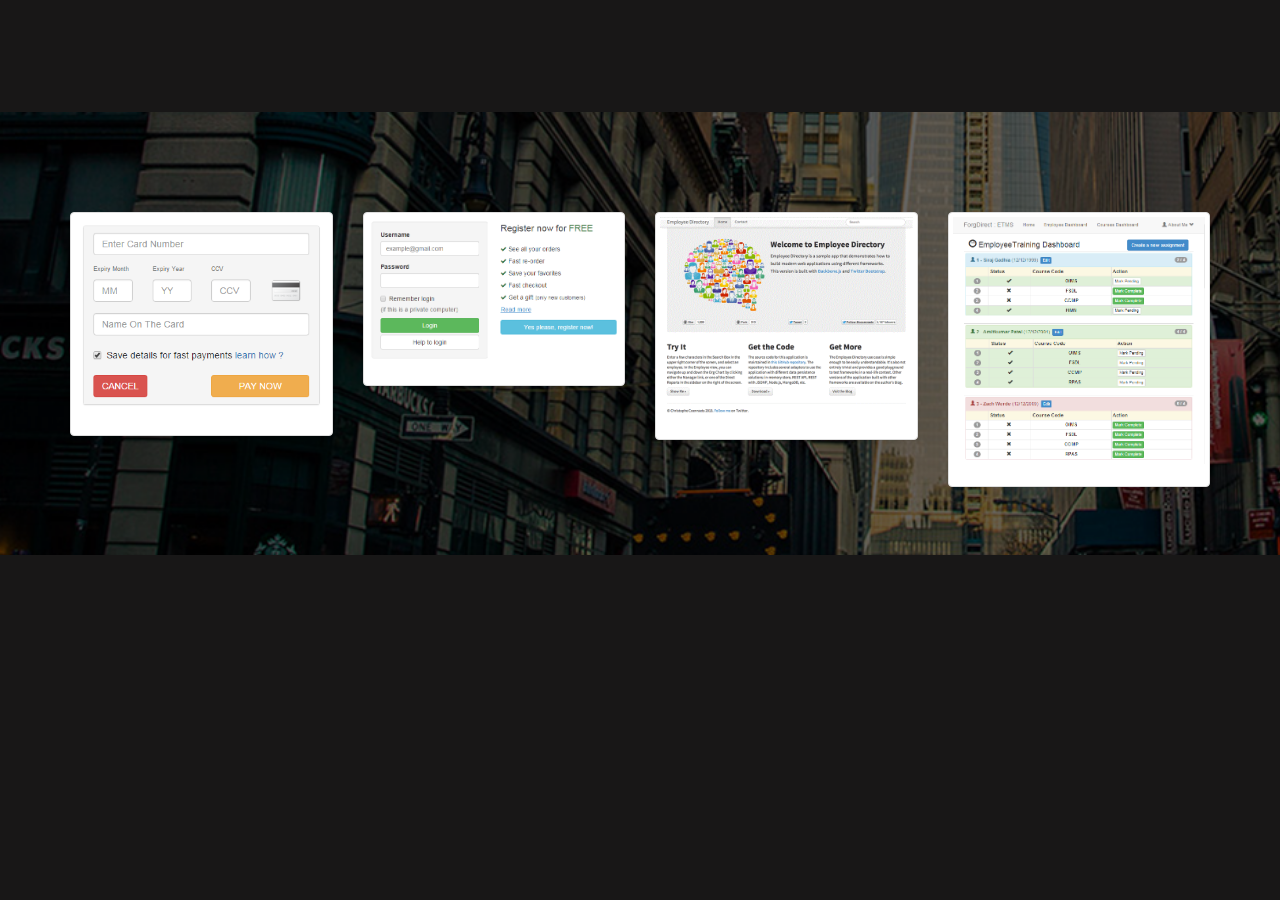
<file: index.html>
<!DOCTYPE html>
<html lang="en">
  <head>
    <meta charset="utf-8">
    <meta http-equiv="X-UA-Compatible" content="IE=edge">
    <meta name="viewport" content="width=device-width, initial-scale=1">
    <title>Bootstrap 101 Template</title>
    <link href="asset/css/bootstrap.min.css" rel="stylesheet">
    <link href="asset/css/bootstrap-theme.min.css" rel="stylesheet">
    <link href="asset/css/custom.css" rel="stylesheet">
    <style type="text/css">
	body{background-color:#181717}
	.jumbotron{
	margin-top: 8em;
background-image: url(asset/images/design.png);
background-repeat: no-repeat;
background-size: cover;
padding-top: 100px;background-color: #181717;
}</style>
  </head>
  <body>
    <!-- ==================================================================================== -->
    <!-- ==================================================================================== -->
    <!-- ==================================================================================== -->
    <!-- ==================================================================================== -->
    <!-- what is cutomers say -->
    <section class=" jumbotron Assignment-section text-center clearfix">
      <div class="container">
        <div class="row">
          <div class="col-sm-3">
            <a href="cart.html" target="blank">
            <div class="thumbnail">
              <img src="asset/images/1.png" class="img-responsive">
              <div class="caption">
              </div>
            </div>
            </a>
          </div>
          <!-- ============= -->
          <div class="col-sm-3">
            <a href="registration.html" target="blank">
            <div class="thumbnail">
              <img src="asset/images/2.png" class="img-responsive">
              <div class="caption">
              </div>
            </div>
            </a>
          </div>
          <!-- ============= -->
          <div class="col-sm-3">
            <a href="page.html" target="blank">
            <div class="thumbnail">
              <img src="asset/images/3.gif" class="img-responsive">
              <div class="caption">
              </div>
            </div>
            </a>
          </div>
          <!-- ============= -->
          <div class="col-sm-3">
            <a href="table.html" target="blank">
            <div class="thumbnail">
              <img src="asset/images/4.png" class="img-responsive">
              <div class="caption">
              </div>
            </div>
            </a>
          </div>
          <!-- ============= -->
        </div>
      </div>

    </section>







    <script src="asset/js/jquery.min.js"></script>
    <script src="asset/js/bootstrap.min.js"></script>
  </body>
</html>
</file>
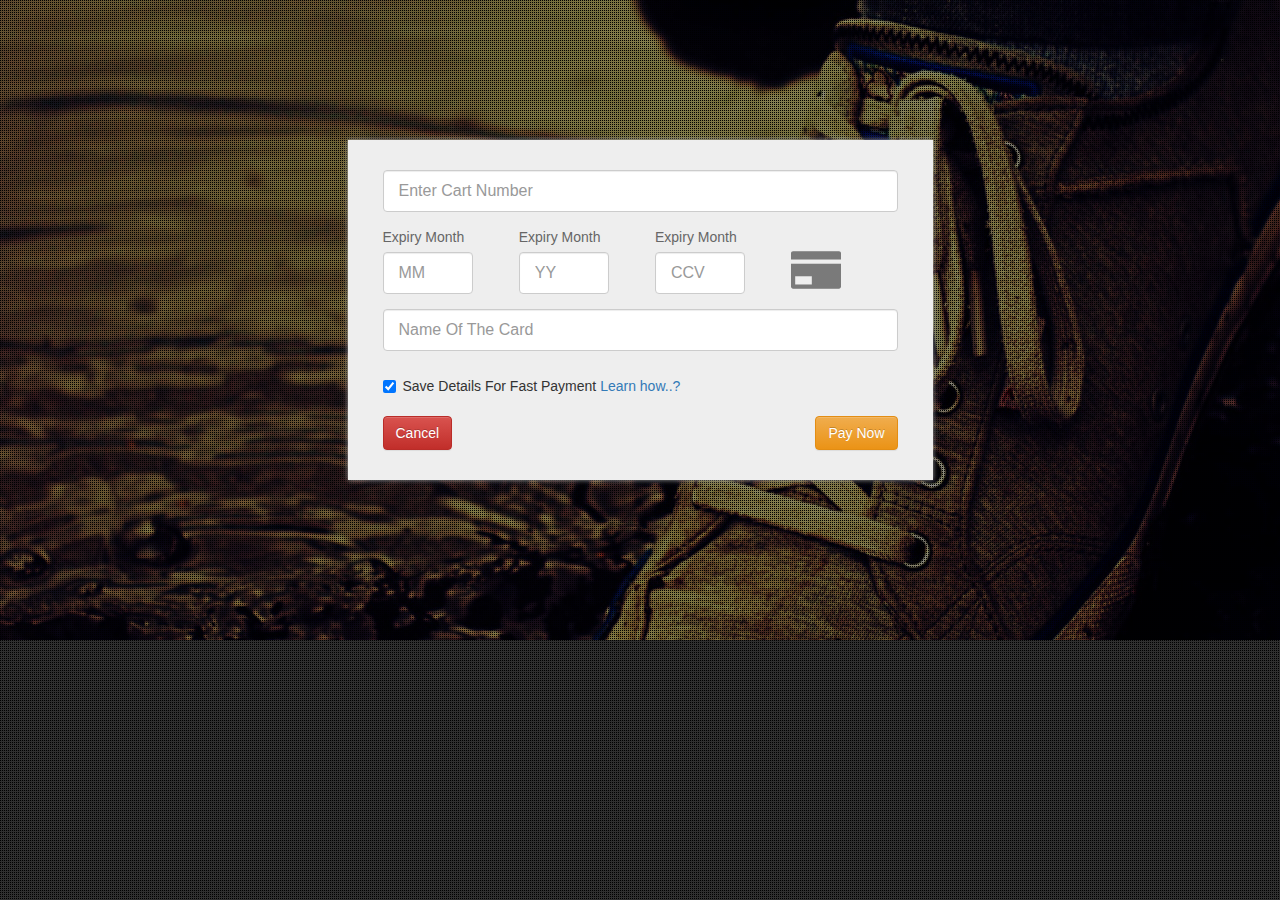
<file: cart.html>
<!DOCTYPE html>
<html lang="en">
  <head>
    <meta charset="utf-8">
    <meta http-equiv="X-UA-Compatible" content="IE=edge">
    <meta name="viewport" content="width=device-width, initial-scale=1">
    <title>Bootstrap 101 Template</title>
    <link href="asset/css/bootstrap.min.css" rel="stylesheet">
    <link href="asset/css/bootstrap-theme.min.css" rel="stylesheet">
    <link href="asset/css/custom.css" rel="stylesheet">
    <style type="text/css">
    body{background-image: url("asset/images/slider_1.png"); background-repeat:no-repeat; background-size:cover; min-height:500px;  
	background-color: #555}
	.overlay{position:absolute; top:0; height:100%; width:100%; background-image:url("asset/images/pattern.png")}</style>
  </head>
  <body>
  <div class="overlay"></div>
    <!-- ==================================================================================== -->
    <!-- ==================================================================================== -->
    <!-- ==================================================================================== -->
    <!-- ==================================================================================== -->
    <!-- what is cutomers say -->
    <section class="assignment-section clearfix">
      <div class="container">
        <div class="row">
          <div class="col-sm-6 col-sm-offset-3  col-xs-10 col-xs-offset-1 cart">
            
              <form>
                <div class="col-sm-12 col-xs-12">
                  <div class="form-group">
                    <input class="form-control" type="text" placeholder="Enter Cart Number">
                  </div>
                </div>

                <div class="col-sm-3  col-xs-6">
                    <div class="form-group box ">
                      <label>Expiry Month</label>
                      <input class="form-control" type="text" placeholder="MM">
                  </div>
                </div>
                <div class="col-sm-3 col-xs-6">
                    <div class="form-group box">
                      <label>Expiry Month</label>
                      <input class="form-control" type="text" placeholder="YY">
                  </div>
                </div>
                <div class="col-sm-3  col-xs-6">
                    <div class="form-group box">
                      <label>Expiry Month</label>
                      <input class="form-control" type="text" placeholder="CCV">
                  </div>
                </div>
                <div class="col-sm-3  col-xs-6">
                  <span class="glyphicon glyphicon-credit-card"></span>
                </div>
                <div class="col-sm-12 col-xs-12">
                    <div class="form-group">
                      <input class="form-control" type="text" placeholder="Name Of The Card  ">
                  </div>
                </div>
                <div class="col-sm-12 col-xs-12">
                    <div class="checkbox ">
                      <input class="" checked type="checkbox" >Save Details For Fast Payment <a href="#" class="">Learn how..?</a>
                  </div>
                </div>
                <div class="col-sm-6  col-xs-6">
                      <button class="btn btn-  btn-danger"> Cancel</button>
                </div>
                <div class="col-sm-6 col-xs-6">
                 
                      <button class=" pull-right btn btn-  btn-warning"> Pay Now</button>
                 
                </div>
              </form>
            </div>
          </div>
          <!-- ============= -->
        </div>
      </div>

    </section>







    <script src="asset/js/jquery.min.js"></script>
    <script src="asset/js/bootstrap.min.js"></script>
  </body>
</html>
</file>
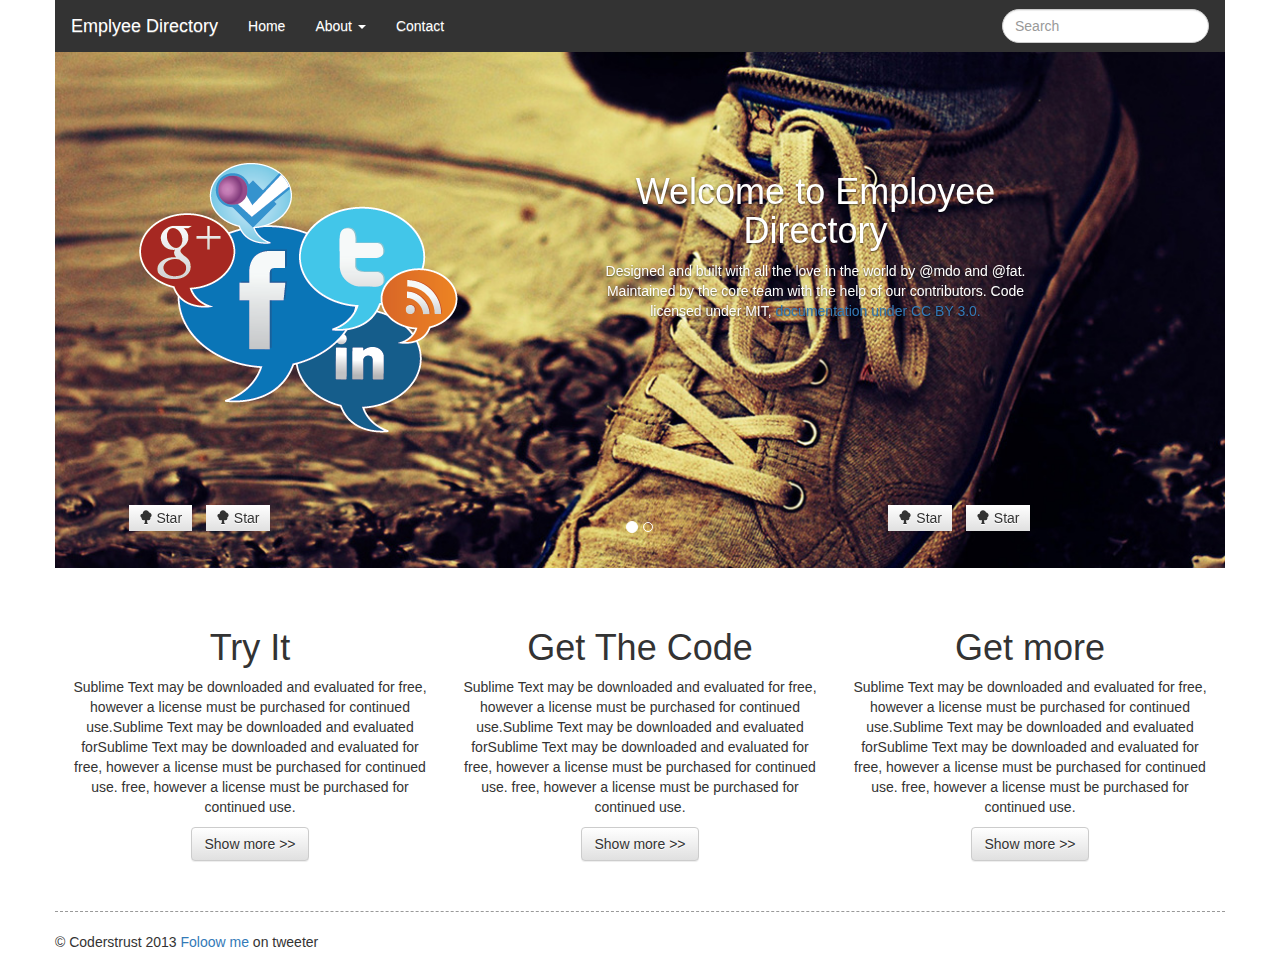
<file: page.html>
<!DOCTYPE html>
<html lang="en">
  <head>
    <meta charset="utf-8">
    <meta http-equiv="X-UA-Compatible" content="IE=edge">
    <meta name="viewport" content="width=device-width, initial-scale=1">
    <title>Bootstrap 101 Template</title>
    <link href="asset/css/bootstrap.min.css" rel="stylesheet">
    <link href="asset/css/bootstrap-theme.min.css" rel="stylesheet">
    <link href="asset/css/custom.css" rel="stylesheet">
  </head>
      <style type="text/css">
    body{background: ;}</style>
  <body>

  <div class="container nav-bg">
    <nav class="navbar navbar-defult row">
    <!-- Brand and toggle get grouped for better mobile display -->
    <div class="navbar-header">
      <button type="button" class="navbar-toggle collapsed" data-toggle="collapse" data-target="#bs-example-navbar-collapse-1" aria-expanded="false">
        <span class="sr-only">Toggle navigation</span>
        <span class="icon-bar"></span>
        <span class="icon-bar"></span>
        <span class="icon-bar"></span>
      </button>
      <a class="navbar-brand" href="#">Emplyee Directory</a>
    </div>

    <!-- Collect the nav links, forms, and other content for toggling -->
    <div class="collapse navbar-collapse" id="bs-example-navbar-collapse-1">
      <ul class="nav navbar-nav">
        <li class="active"><a href="#">Home <span class="sr-only">(current)</span></a></li>
        <li class="dropdown">
          <a href="#" class="dropdown-toggle" data-toggle="dropdown" role="button" aria-haspopup="true" aria-expanded="false">About <span class="caret"></span></a>
          <ul class="dropdown-menu">
            <li><a href="#">About Company</a></li>
            <li><a href="#">About CEO</a></li>
            <li><a href="#">About Staf</a></li>

      </ul>
        </li>
        <li><a href="#">Contact</a></li>
      </ul>
      <form class="navbar-form navbar-right" role="search">
        <div class="form-group">
          <input type="text" class="form-control" placeholder="Search">
        </div>
      </form>
    </div><!-- /.navbar-collapse -->
</nav>

  </div><!-- /.container-fluid -->
    <!-- ==================================================================================== -->
    <!-- ==================================================================================== -->
    <!-- ==================================================================================== -->
    <!-- ==================================================================================== -->
    <!-- what is cutomers say -->
    <section class=" page-section text-center clearfix">
      <div class="container">
        <div class="row">
          <div id="carousel-example-generic" class="carousel slide" data-ride="carousel">
  <!-- Indicators -->
  <ol class="carousel-indicators">
    <li data-target="#carousel-example-generic" data-slide-to="0" class="active"></li>
    <li data-target="#carousel-example-generic" data-slide-to="1"></li>
  </ol>

  <!-- Wrapper for slides -->
  <div class="carousel-inner" role="listbox">
    <div class="item active">
      <img src="asset/images/slider_1.png" alt="slider one" class="img-responsive">
      <div class="carousel-caption">
        <div class="col-sm-6">
          <img src="asset/images/slide.png" alt="slider" class="img-responsive">
        </div>
        <div class="col-sm-6">
          <h1>Welcome to Employee Directory</h1>
          <p>Designed and built with all the love in the world by @mdo and @fat.
Maintained by the core team with the help of our contributors.
Code licensed under MIT, <a href="#">documentation under CC BY 3.0.</a></p>

        </div>
        <div class="col-sm-12">
          <ul class="list-inline pull-left  ">
            <li><a href="#" class=" btn-default"><i class="glyphicon glyphicon-tree-deciduous "></i> Star</a></li>
            <li><a href="#" class=" btn-default"><i class="glyphicon glyphicon-tree-deciduous "></i> Star</a></li>
            </ul>
          <ul class="list-inline pull-right  ">
            <li><a href="#" class=" btn-default"><i class="glyphicon glyphicon-tree-deciduous "></i> Star</a></li>
            <li><a href="#" class=" btn-default"><i class="glyphicon glyphicon-tree-deciduous "></i> Star</a></li>
            </ul>
        </div>
      </div>
    </div>
    <div class="item">
      <img src="asset/images/slider_1.png" alt="slider one">
      <div class="carousel-caption">
        <div class="col-sm-6">
          <img src="asset/images/slide1.png" alt="slider" class="img-responsive">
        </div>
        <div class="col-sm-6">
          <h1>Welcome to Employee Directory</h1>
          <p>Designed and built with all the love in the world by @mdo and @fat.
Maintained by the core team with the help of our contributors.
Code licensed under MIT, <a href="#">documentation under CC BY 3.0.</a></p>

        </div>
        <div class="col-sm-12">
          <ul class="list-inline pull-left  ">
            <li><a href="#" class=" btn-default"><i class="glyphicon glyphicon-tree-deciduous "></i> Star</a></li>
            <li><a href="#" class=" btn-default"><i class="glyphicon glyphicon-tree-deciduous "></i> 1220</a></li>
            </ul>
          <ul class="list-inline pull-right  ">
            <li><a href="#" class=" btn-default"><i class="glyphicon glyphicon-tree-deciduous "></i> Tweet</a></li>
            <li><a href="#" class=" btn-default"><i class="glyphicon glyphicon-tree-deciduous "></i> 2,4747 followers</a></li>
            </ul>
        </div>
      </div>
    </div>
  </div>

  <!-- Controls --><!-- 
  <a class="left carousel-control" href="#carousel-example-generic" role="button" data-slide="prev">
    <span class="glyphicon glyphicon-chevron-left" aria-hidden="true"></span>
    <span class="sr-only">Previous</span>
  </a>
  <a class="right carousel-control" href="#carousel-example-generic" role="button" data-slide="next">
    <span class="glyphicon glyphicon-chevron-right" aria-hidden="true"></span>
    <span class="sr-only">Next</span>
  </a> -->
</div>
       
          <!-- ============= -->
        </div>
      </div>
    </section>

    <div class="container text-center">
      <div class="row">
        <!-- ========== -->
        <div class="col-sm-4">
          <div class="padd">
            <h1>Try It</h1>
            <p>Sublime Text may be downloaded and evaluated for free, however a license must be purchased for continued use.Sublime Text may be downloaded and evaluated forSublime Text may be downloaded and evaluated for free, however a license must be purchased for continued use. free, however a license must be purchased for continued use.</p>
            <a href="#" class="btn btn-default">Show more >></a>
          </div>
        </div>
        <!-- ========== -->
        <div class="col-sm-4">
          <div class="padd">
            <h1>Get The Code</h1>
            <p>Sublime Text may be downloaded and evaluated for free, however a license must be purchased for continued use.Sublime Text may be downloaded and evaluated forSublime Text may be downloaded and evaluated for free, however a license must be purchased for continued use. free, however a license must be purchased for continued use.</p>
            <a href="#" class="btn btn-default">Show more >></a>
          </div>
        </div>
        <!-- ========== -->
        <div class="col-sm-4">
          <div class="padd">
            <h1>Get more</h1>
            <p>Sublime Text may be downloaded and evaluated for free, however a license must be purchased for continued use.Sublime Text may be downloaded and evaluated forSublime Text may be downloaded and evaluated for free, however a license must be purchased for continued use. free, however a license must be purchased for continued use.</p>
            <a href="#" class="btn btn-default">Show more >></a>
          </div>
        </div>
      </div>
    </div>
    <div class="container footer">
      <div class="row">
        <p>&copy; Coderstrust 2013 <a href="#">Foloow me</a> on tweeter</p></div></div>





    <script src="asset/js/jquery.min.js"></script>
    <script src="asset/js/bootstrap.min.js"></script>
  </body>
</html>
</file>
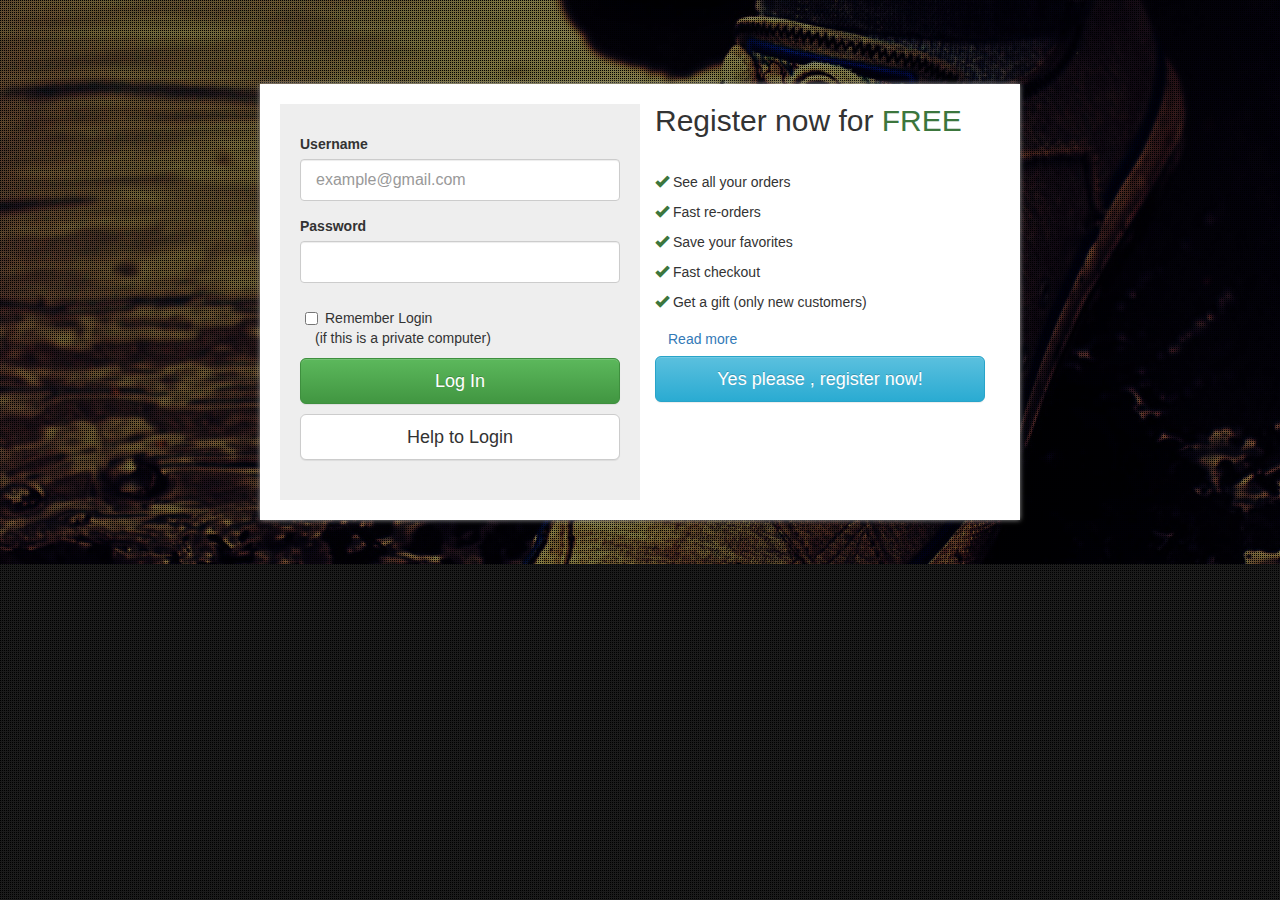
<file: registration.html>
<!DOCTYPE html>
<html lang="en">
  <head>
    <meta charset="utf-8">
    <meta http-equiv="X-UA-Compatible" content="IE=edge">
    <meta name="viewport" content="width=device-width, initial-scale=1">
    <title>Bootstrap 101 Template</title>
    <link href="asset/css/bootstrap.min.css" rel="stylesheet">
    <link href="asset/css/bootstrap-theme.min.css" rel="stylesheet">
    <link href="asset/css/custom.css" rel="stylesheet">
    <style type="text/css">
 body{background-image: url("asset/images/slider_1.png");
background-repeat: no-repeat;
background-size: cover;
height: auto;
background-color: #313131;
}
	.overlay{position:absolute; top:0; height:100%; width:100%; background-image:url("asset/images/pattern.png")}</style>
  </head>
  <body>
  
  <div class="overlay"></div>
    <!-- ==================================================================================== -->
    <!-- ==================================================================================== -->
    <!-- ==================================================================================== -->
    <!-- ==================================================================================== -->
    <!-- what is cutomers say -->
    <section class="assignment-reg-section clearfix">
      <div class="container">
        <div class="col-sm-8 col-sm-offset-2">
        <div class="row regis">
          <div class="col-sm-6 registration">
            
              <form>
                <div class="col-sm-12 ">
                  <div class="form-group row">
                    <label>Username</label>
                    <input class="form-control" type="text" placeholder="example@gmail.com">
                  </div>
                </div>

                <div class="col-sm-12">
                    <div class="form-group row">
                      <label>Password</label>
                      <input class="form-control" type="password">
                  </div>
                </div>
                <div class="col-sm-12">
                    <div class="checkbox row">
                      <input class=""  type="checkbox" >Remember Login
                  </div>
                <p>(if this is a private computer)</p>
                </div>
                <div class="col-sm-12">
                  <div class="row">
                      <button class="btn-block btn btn-lg btn-success "> Log In</button>
                </div></div>
                <div class="col-sm-12">
                 <div class="row">
                      <button class="btn-block btn btn-lg btn-default">Help to Login</button>
                 </div>
                </div>
              </form>
            </div>

          <div class="col-sm-6">
            <div class="">
              <h1>Register now for <a href="#" class="text-uppercase text-success">free</a></h1>
              <ul class="list-unstyled">
                <li><i class="glyphicon glyphicon-ok text-success"></i> See all your orders</li>
                <li><i class="glyphicon glyphicon-ok text-success"></i> Fast re-orders</li>
                <li><i class="glyphicon glyphicon-ok text-success"></i> Save your favorites</li>
                <li><i class="glyphicon glyphicon-ok text-success"></i> Fast checkout</li>
                <li><i class="glyphicon glyphicon-ok text-success"></i> Get a gift (only new customers)</li>

              </ul>
              <a href="#" class="btn-link btn text-info">Read more</a>
                      <a class="btn-block btn btn-lg btn-info">Yes please , register now!</a>
            </div>
          </div>

          </div>
          </div>
          <!-- ============= -->
        </div>
      </div>

    </section>







    <script src="asset/js/jquery.min.js"></script>
    <script src="asset/js/bootstrap.min.js"></script>
  </body>
</html>
</file>
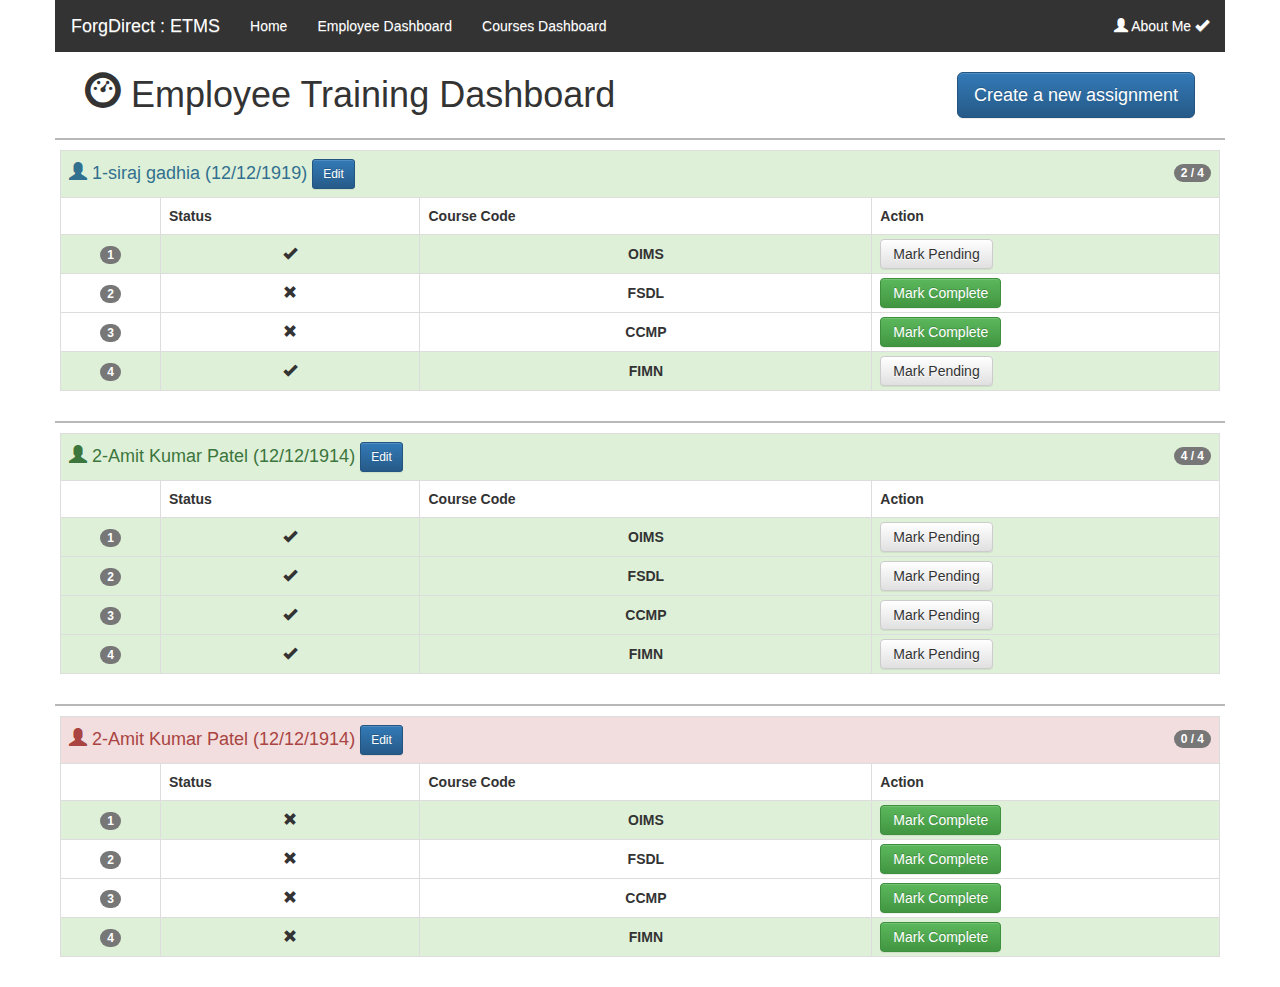
<file: table.html>
<!DOCTYPE html>
<html lang="en">
  <head>
    <meta charset="utf-8">
    <meta http-equiv="X-UA-Compatible" content="IE=edge">
    <meta name="viewport" content="width=device-width, initial-scale=1">
    <title>Bootstrap 101 Template</title>
    <link href="asset/css/bootstrap.min.css" rel="stylesheet">
    <link href="asset/css/bootstrap-theme.min.css" rel="stylesheet">
    <link href="asset/css/custom.css" rel="stylesheet">
  </head>
  <body>

  <div class="container nav-bg">
    <nav class="navbar navbar-defult row">
    <!-- Brand and toggle get grouped for better mobile display -->
    <div class="navbar-header">
      <button type="button" class="navbar-toggle collapsed" data-toggle="collapse" data-target="#bs-example-navbar-collapse-1" aria-expanded="false">
        <span class="sr-only">Toggle navigation</span>
        <span class="icon-bar"></span>
        <span class="icon-bar"></span>
        <span class="icon-bar"></span>
      </button>
      <a class="navbar-brand" href="#">ForgDirect : ETMS</a>
    </div>

    <!-- Collect the nav links, forms, and other content for toggling -->
    <div class="collapse navbar-collapse" id="bs-example-navbar-collapse-1">
      <ul class="nav navbar-nav">
        <li class="active"><a href="#">Home <span class="sr-only">(current)</span></a></li>
        <li><a href="#">Employee Dashboard</a></li>
        <li><a href="#">Courses Dashboard</a></li>
      </ul>
      <ul class="nav navbar-nav navbar-right">
        <li><a href="#"><i class="glyphicon glyphicon-user"></i> About Me <i class="glyphicon glyphicon-ok"></i> </a></li>
      </ul>

    </div><!-- /.navbar-collapse -->
</nav>

  </div><!-- /.container-fluid -->
    <!-- ==================================================================================== -->
    <!-- ==================================================================================== -->
    <!-- ==================================================================================== -->
    <!-- ==================================================================================== -->
    <div class="container ">
      <div class="row">
        <div class="col-sm-12 padd-top">
          <div class="">
			
        <div class="col-sm-6">
            <div class="heading">
            <h1 class=""><i class="glyphicon glyphicon-dashboard"></i> Employee Training Dashboard</h1>
          </div>
		  </div>
		  
        <div class="col-sm-6 textcenter">
            <button class="btn btn-primary btn-lg pullright">Create a new assignment</button>
		  </div>
		  </div>
		  </div>
		  
        <div class="col-sm-12 col-sm-offset-0 col-xs-10 col-xs-offset-1">
		<div class="row">
          <!--=====================-->
          <div class="table-responsive tbl">
            <table class="table table-bordered table-hover">
              <tr class="success text-info"><th colspan="4">
                <h4 class="pull-left"><i class="glyphicon glyphicon-user"></i> 1-siraj gadhia (12/12/1919) <button class="btn btn-primary btn-sm">Edit</button></h4> 
                <span class="pull-right badge"> 2 / 4</span>
              </th></tr>
              <tr><th></th><th>Status</th><th>Course Code</th> <th>Action</th></tr>
              <tr class="text-center success">
                <td><span class="badge">1</span></td>
                <td><i class="glyphicon glyphicon-ok"></i></td>
                <td><b>OIMS</b></td>
                <td><a class="btn btn-default">Mark Pending</a></td>
              </tr>
              <tr class="text-center">
                <td><span class="badge">2</span></td>
                <td><i class="glyphicon glyphicon-remove"></i></td>
                <td><b>FSDL</b></td>
                <td><a class="btn btn-success">Mark Complete</a></td>
              </tr>
              <tr class="text-center">
                <td><span class="badge">3</span></td>
                <td><i class="glyphicon glyphicon-remove"></i></td>
                <td><b>CCMP</b></td>
                <td><a class="btn btn-success">Mark Complete</a></td>
              </tr>
              <tr class="text-center success">
                <td><span class="badge">4</span></td>
                <td><i class="glyphicon glyphicon-ok"></i></td>
                <td><b>FIMN</b></td>
                <td><a class="btn btn-default">Mark Pending</a></td>
              </tr>

            </table>
          </div>
          <!--=====================-->
          <div class="table-responsive tbl">
            <table class="table table-bordered table-hover">
              <tr class="success text-success"><th colspan="4">
                <h4 class="pull-left"><i class="glyphicon glyphicon-user"></i> 2-Amit Kumar Patel (12/12/1914) <button class="btn btn-primary btn-sm">Edit</button></h4> 
                <span class="pull-right badge"> 4 / 4</span>
              </th></tr>
              <tr><th></th><th>Status</th><th>Course Code</th> <th>Action</th></tr>
              <tr class="text-center success">
                <td><span class="badge">1</span></td>
                <td><i class="glyphicon glyphicon-ok"></i></td>
                <td><b>OIMS</b></td>
                <td><a class="btn btn-default">Mark Pending</a></td>
              </tr>
              <tr class="text-center success">
                <td><span class="badge">2</span></td>
                <td><i class="glyphicon glyphicon-ok"></i></td>
                <td><b>FSDL</b></td>
                <td><a class="btn btn-default">Mark Pending</a></td>
              </tr>
              <tr class="text-center success">
                <td><span class="badge">3</span></td>
                <td><i class="glyphicon glyphicon-ok"></i></td>
                <td><b>CCMP</b></td>
                <td><a class="btn btn-default">Mark Pending</a></td>
              </tr>
              <tr class="text-center success">
                <td><span class="badge">4</span></td>
                <td><i class="glyphicon glyphicon-ok"></i></td>
                <td><b>FIMN</b></td>
                <td><a class="btn btn-default">Mark Pending</a></td>
              </tr>

            </table>
          </div>
          <!--=====================-->
          <div class="table-responsive tbl">
            <table class="table table-bordered table-hover">
              <tr class="danger text-danger"><th colspan="4">
                <h4 class="pull-left"><i class="glyphicon glyphicon-user"></i> 2-Amit Kumar Patel (12/12/1914) <button class="btn btn-primary btn-sm">Edit</button></h4> 
                <span class="pull-right badge"> 0 / 4</span>
              </th></tr>
              <tr><th></th><th>Status</th><th>Course Code</th> <th>Action</th></tr>
              <tr class="text-center success">
                <td><span class="badge">1</span></td>
                <td><i class="glyphicon glyphicon-remove"></i></td>
                <td><b>OIMS</b></td>
                <td><a class="btn btn-success">Mark Complete</a></td>
              </tr>
              <tr class="text-center">
                <td><span class="badge">2</span></td>
                <td><i class="glyphicon glyphicon-remove"></i></td>
                <td><b>FSDL</b></td>
                <td><a class="btn btn-success">Mark Complete</a></td>
              </tr>
              <tr class="text-center">
                <td><span class="badge">3</span></td>
                <td><i class="glyphicon glyphicon-remove"></i></td>
                <td><b>CCMP</b></td>
                <td><a class="btn btn-success">Mark Complete</a></td>
              </tr>
              <tr class="text-center success">
                <td><span class="badge">4</span></td>
                <td><i class="glyphicon glyphicon-remove"></i></td>
                <td><b>FIMN</b></td>
                <td><a class="btn btn-success">Mark Complete</a></td>
              </tr>

            </table>
          </div>
          
          </div>
        </div>
      </div>
    </div>





    <script src="asset/js/jquery.min.js"></script>
    <script src="asset/js/bootstrap.min.js"></script>
  </body>
</html>
</file>
<file: asset/css/custom.css>
.assignment-section{
	margin-top: 10em;
}

@media (max-width: 767px) {
.assignment-section{
	margin-top: 5em;
}
.cart label {font-size: 10px;}
.form-group {
margin-bottom: 5px;
}
.cart {padding: 30px 0px !important;}
.cart .form-control {padding: 15px 15px;}
.cart .glyphicon {
font-size: 40px;
padding-top: 23px;
color: #7A7A7A;
}


	}
.cart{
	background: #eee;
	padding: 30px 20px;
	box-shadow:0 0 5px #999;
}
.cart .glyphicon{
font-size: 50px;
padding-top: 20px;
color: #7A7A7A
}
.cart label{color: #666;
font-weight: 100;
}
.cart .form-control{
padding: 20px 15px;
font-size: 16px;
}

.cart .box .form-control{
width: 90px;
}
.cart .checkbox{margin-left: 20px;
margin-bottom: 20px;}


/****************registration*******************/
.assignment-reg-section .regis{
	background-color: #fff;
	margin-top: 6em;
	padding: 20px;
	box-shadow:0 0 5px #999;
	}
	.registration{

	background: #eee;
	padding: 30px 20px;
}
.registration .form-control{
padding: 20px 15px;
font-size: 16px;
}
.registration .btn-default{background: #fff}
.registration .btn{margin-bottom: 10px}
.registration .checkbox{margin-left: 10px;
margin-bottom: 0px;}
.assignment-reg-section h1{margin-top: 0; margin-bottom: 35px;font-size: 30px;}

.assignment-reg-section li{
	margin-bottom: 10px
}

@media (max-width: 767px) {
.assignment-reg-section h1{
	margin-top: 1em;
	font-size: 30px; text-align: center;
}
.assignment-reg-section .btn-info{font-size: 12px}
}



/******************************* page ***************************/
.navbar-toggle .icon-bar {
background: #fff;
}
.nav-bg{background: #333}
.navbar{margin-bottom: 0}
.footer{
	padding-top: 20px;
	margin-top: 20px;
	border-top: 1px dashed #999
}
.navbar .form-control{
	border-radius: 50px
}
.navbar a{color: #fff;}
.navbar a:hover,.navbar a:active,.navbar a:visited,.navbar a:focus{color: #fff;background-color: #222 !important}

	@media screen and (min-width: 768px){
.carousel-caption {
right: 20%;
left: 5%;
padding-bottom: 30px;
}
}
.padd{
	padding:0 0px 30px;
}
.page-section{
	margin-bottom: 40px
}
.carousel-caption .list-inline{}
.carousel-caption {
position: absolute;
right: 15%;
bottom: 0;
}
.carousel-inner .col-sm-6 p,
.carousel-inner .col-sm-6 img{
	margin-bottom: 5em
}{
margin-bottom: 4em
}
	
.carousel-inner li a{
	padding: 5px 10px;

}


/****************** table *****************************/
.table>tbody>tr>td, .table>tbody>tr>th, .table>tfoot>tr>td, .table>tfoot>tr>th, .table>thead>tr>td, .table>thead>tr>th {
vertical-align: middle;
}
.table > tbody>tr>td:nth-child(2n+2){
}
.table > tbody>tr>td:nth-child(2n+1){
}
.table > tbody>tr>td:first-child{
width: 100px !important;
}
.tbl tr td:last-child{
	width: 30% !important;
	text-align: left;
}
.table > tbody>tr>td{padding: 4px 8px;}
.table > tbody>tr>td .btn{padding: 4px 12px;}
.pullright{float:right}
@media (max-width: 767px) {
.heading h1{
font-size: 25px;
text-align: center;
}
.heading {padding: 0 10px 10px;}
.pullright{float:none;}
.textcenter{text-align:center}
.tbl h4{font-size: 14px;}
}
.tbl span.pull-right.badge{margin-top: 5px;}
.padd-top{padding: 20px 15px;}
.heading h1{margin: 0}
.tbl{
border-top: 2px solid rgba(39, 39, 39, 0.33);
padding: 10px 5px;
}
.tbl h4{margin: 0}
</file>
